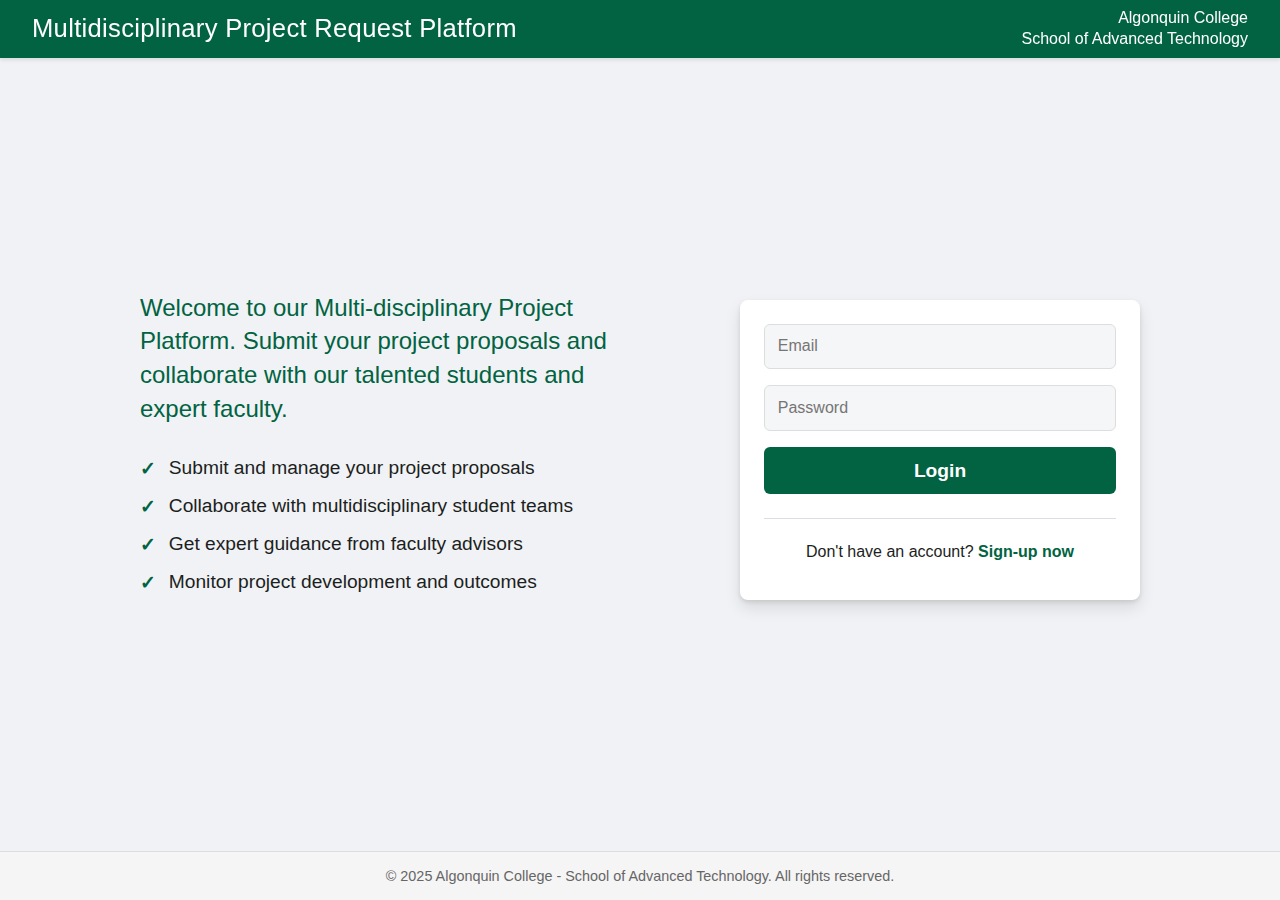
<file: index.html>
<!DOCTYPE html>
<html lang="en">
  <head>
    <meta charset="UTF-8" />
    <meta name="viewport" content="width=device-width, initial-scale=1.0" />
    <title>Home</title>
    <link rel="stylesheet" href="./css/styles.css" />
    <script src="./js/auth.js"></script>
  </head>
  <body>
    <div class="header">
      <h2>Multidisciplinary Project Request Platform</h2>
      <div class="header-right">
        <div class="school-info">
          <div>Algonquin College</div>
          <div>School of Advanced Technology</div>
        </div>
        <button onclick="logout()" class="logout-btn">Logout</button>
      </div>
    </div>

    <div class="main-container with-sidebar">
      <div class="sidebar">
        <nav class="nav-menu">
          <a href="addProject.html" class="menu-item">Submit New Request</a>
          <a href="#" class="menu-item" onclick="sortByProjectName()"
            >Sort by Project Name</a
          >
          <a href="#" class="menu-item" onclick="sortBySemester()"
            >Sort by Semester</a
          >
        </nav>
      </div>

      <div class="content">
        <div class="form-container" id="projects">
          <h2>Project List</h2>
          <div id="projects-container">
            <!-- projects will be loaded here -->
          </div>
        </div>
      </div>
    </div>

    <footer class="footer">
      <p>
        © 2025 Algonquin College - School of Advanced Technology. All rights
        reserved.
      </p>
    </footer>

    <script>
      async function loadConfig() {
        const response = await fetch("./assets/config.json");
        if (!response.ok) throw new Error("Failed to load config");
        return await response.json();
      }

      window.addEventListener("load", async function () {
        if (!checkAuthentication()) return;

        const config = await loadConfig();
        const API_BASE_URL = config.API_BASE_URL;

        const userInfo = JSON.parse(localStorage.getItem("userInfo"));
        // Show/hide menu items based on user type
        const submitNewRequestLink = document.querySelector(
          'a[href="addProject.html"]'
        );
        if (userInfo.type === "PROFESSOR") {
          submitNewRequestLink.style.display = "none";
        }

        if (userInfo.type === "ORGANIZATION") {
          loadProjectsByOrganization(userInfo.id, API_BASE_URL);
        } else {
          printProjects(API_BASE_URL);
        }
      });

      function logout() {
        localStorage.removeItem("token");
        localStorage.removeItem("userInfo");
        window.location.href = "login.html";
      }

      function sortByProjectName() {
        const container = document.getElementById("projects-container");
        const projectCards = Array.from(container.children);

        projectCards.sort((a, b) => {
          const nameA = a.querySelector("h3").textContent.toLowerCase();
          const nameB = b.querySelector("h3").textContent.toLowerCase();
          return nameA.localeCompare(nameB);
        });

        container.innerHTML = "";
        projectCards.forEach((card) => container.appendChild(card));
      }

      function getSemesterWeight(semester) {
        const [term, year] = semester.split("_");
        const yearWeight = parseInt(year) * 3;

        let termWeight;
        switch (term) {
          case "WINTER":
            termWeight = 0;
            break;
          case "SPRING":
            termWeight = 1;
            break;
          case "FALL":
            termWeight = 2;
            break;
          default:
            termWeight = 3;
        }

        return yearWeight + termWeight;
      }

      function sortBySemester() {
        const container = document.getElementById("projects-container");
        const projectCards = Array.from(container.children);

        projectCards.sort((a, b) => {
          const semesterA = a
            .querySelector("p:nth-of-type(2)")
            .textContent.split(": ")[1];
          const semesterB = b
            .querySelector("p:nth-of-type(2)")
            .textContent.split(": ")[1];

          return getSemesterWeight(semesterA) - getSemesterWeight(semesterB);
        });

        container.innerHTML = "";
        projectCards.forEach((card) => container.appendChild(card));
      }

      async function loadProjectsByOrganization(organizationId, baseUrl) {
        const apiUrl = `${baseUrl}/api/project/organization/${organizationId}`;

        try {
          const response = await fetch(apiUrl);
          const data = await response.json();

          const projects = data.projects || data;

          const container = document.getElementById("projects-container");
          container.innerHTML = "";

          if (projects.length === 0) {
            container.innerHTML = "<p>No projects found.</p>";
            return;
          }

          projects.forEach((project) => {
            const projectDiv = document.createElement("div");
            projectDiv.className = "project-card";

            projectDiv.innerHTML = `
                    <div class="project-header">
                        <h3>${project.projectName}</h3>
                        <div class="button-group-horizontal">
                            <button onclick="window.location.href='editProject.html?id=${
                              project.id
                            }'" class="edit-btn">View/Edit</button>
                        </div>
                    </div>
                    <p class="description-line"><strong>Description:</strong> ${
                      project.description
                    }</p>
                    <p><strong>Semester:</strong> ${project.semester}</p>
                    <p><strong>NDA Required:</strong> ${
                      project.ndaRequired ? "Yes" : "No"
                    }</p>
                    <p><strong>Showcase Allowed:</strong> ${
                      project.showcaseAllowed ? "Yes" : "No"
                    }</p>
                    <p><strong>Created At:</strong> ${new Date(
                      project.createdAt
                    ).toLocaleString()}</p>
                `;

            container.appendChild(projectDiv);
          });
        } catch (error) {
          console.error("Error fetching projects:", error);
        }
      }

      async function printProjects() {
        const apiUrl = `${baseUrl}/api/project`;

        try {
          const response = await fetch(apiUrl);
          const data = await response.json();

          const projects = data.projects || data;

          const container = document.getElementById("projects-container");
          container.innerHTML = "";

          if (projects.length === 0) {
            container.innerHTML = "<p>No projects found.</p>";
            return;
          }

          projects.forEach((project) => {
            const projectDiv = document.createElement("div");
            projectDiv.className = "project-card";

            projectDiv.innerHTML = `
                    <div class="project-header">
                        <h3>${project.projectName}</h3>
                        <div class="button-group-horizontal">
                            <button onclick="window.location.href='editProject.html?id=${
                              project.id
                            }&mode=view'" class="view-btn">View Detail</button>
                            <button onclick="handleManageTag(${
                              project.id
                            })" class="manage-btn">Manage Tag</button>
                        </div>
                    </div>
                    <p class="description-line"><strong>Description:</strong> ${
                      project.description
                    }</p>
                    <p><strong>Semester:</strong> ${project.semester}</p>
                    <p><strong>NDA Required:</strong> ${
                      project.ndaRequired ? "Yes" : "No"
                    }</p>
                    <p><strong>Showcase Allowed:</strong> ${
                      project.showcaseAllowed ? "Yes" : "No"
                    }</p>
                    <p><strong>Created At:</strong> ${new Date(
                      project.createdAt
                    ).toLocaleString()}</p>
                `;

            container.appendChild(projectDiv);
          });
        } catch (error) {
          console.error("Error fetching projects:", error);
        }
      }
    </script>
  </body>
</html>
</file>
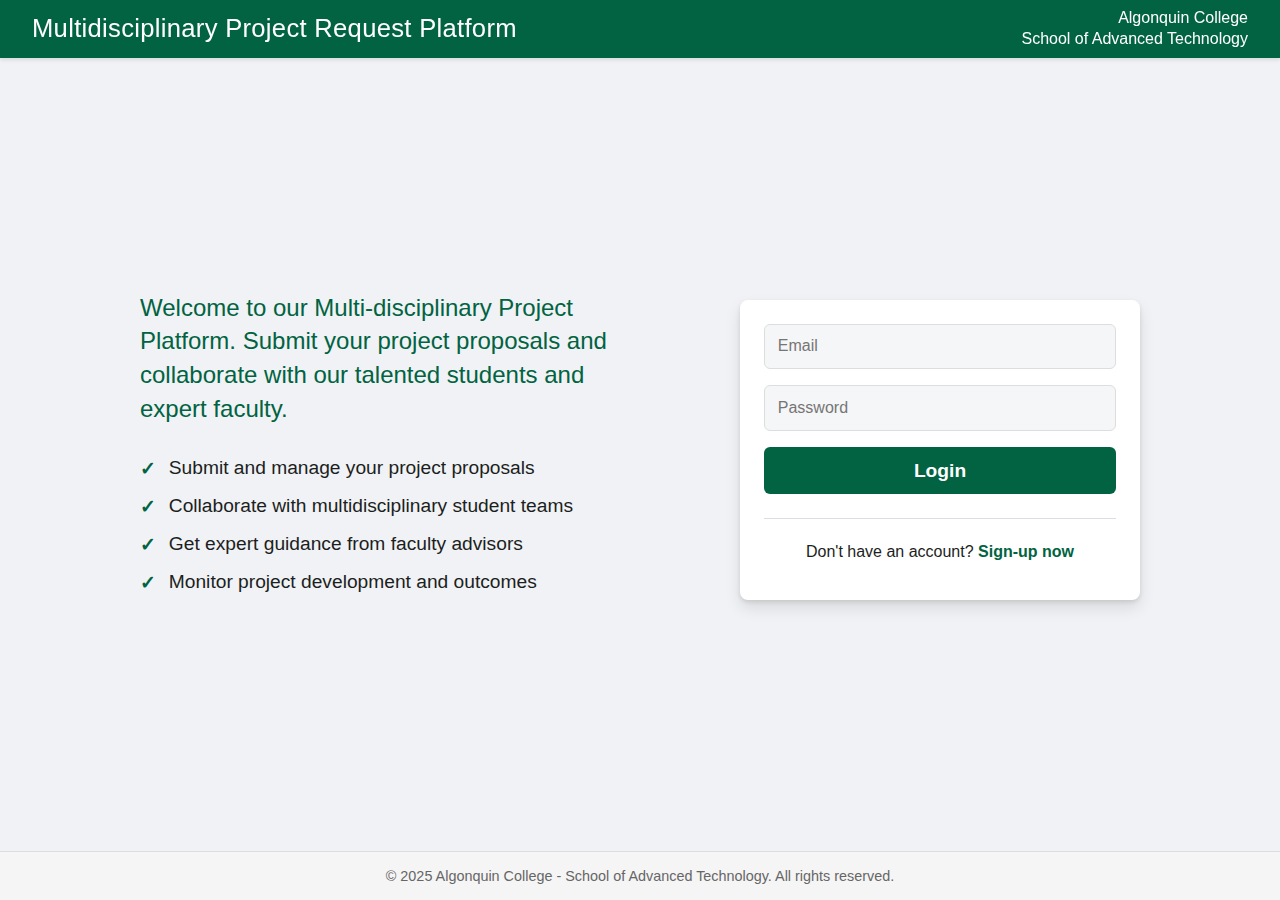
<file: addProject.html>
<!DOCTYPE html>
<html lang="en">
  <head>
    <meta charset="UTF-8" />
    <meta name="viewport" content="width=device-width, initial-scale=1.0" />
    <title>Add Project</title>
    <link rel="stylesheet" href="./css/styles.css" />
    <script src="./js/auth.js"></script>
  </head>
  <body>
    <div class="header">
      <h2>Multidisciplinary Project Request Platform</h2>
      <div class="header-right">
        <div class="school-info">
          <div>Algonquin College</div>
          <div>School of Advanced Technology</div>
        </div>
        <button onclick="logout()" class="logout-btn">Logout</button>
      </div>
    </div>

    <div class="main-container project-page">
      <div class="form-container project-form">
        <h2 class="project-title">Tell Us About Your Project</h2>
        <p class="form-note">
          Fields marked with <span class="required">*</span> are required
        </p>
        <form id="projectForm">
          <div class="form-group">
            <label for="projectName"
              >Project Name <span class="required">*</span></label
            >
            <input
              type="text"
              id="projectName"
              placeholder="Enter here..."
              required
            />
          </div>
          <div class="form-group">
            <label for="description"
              >Project Description <span class="required">*</span></label
            >
            <p class="field-note">
              We do not need full requirements, this description will be used to
              advertise your project to our students during the matching
              process. We need 3-5 sentences about what you are looking to
              achieve, please specify whether they will be building upon an
              existing product or creating one from scratch. If one exists and
              you are aware of the technology used, please provide those details
              as well. Full requirements will be gathered by the student team.
            </p>
            <textarea
              id="description"
              placeholder="Enter here..."
              required
              rows="4"
            ></textarea>
          </div>
          <div class="form-group">
            <label for="availableTime"
              >Time Available<span class="required">*</span></label
            >
            <p class="field-note">
              Please specify the number of hours you are available to
              collaborate with students each week. Successful projects typically
              involve 1-2 hours of communication to clarify requirements with
              the student team. We recommend scheduling a weekly meeting to
              discuss progress, clarify requirements, and address any questions.
            </p>
            <input
              type="number"
              id="availableTime"
              placeholder="Enter here..."
              required
              min="1"
            />
          </div>
          <div class="form-group">
            <label for="purchasingRequirements">Purchasing Requirements</label>
            <p class="field-note">
              Does this project include any items that need to be purchased? If
              so, please list them. If not, you may leave this field blank.
            </p>
            <textarea
              id="purchasingRequirements"
              placeholder="Enter here..."
              rows="3"
            ></textarea>
          </div>
          <div class="form-group">
            <label for="semester"
              >Semester <span class="required">*</span></label
            >
            <p class="field-note">
              In which semester are you looking to get started?
            </p>
            <select id="semester" required>
              <option value="" disabled selected>Select Semester</option>
              <option value="FALL_2025">Fall 2025</option>
              <option value="WINTER_2025">Winter 2025</option>
              <option value="SPRING_2025">Spring 2025</option>
              <option value="FALL_2026">Fall 2026</option>
              <option value="WINTER_2026">Winter 2026</option>
              <option value="SPRING_2026">Spring 2026</option>
              <option value="FALL_2027">Fall 2027</option>
              <option value="WINTER_2027">Winter 2027</option>
              <option value="SPRING_2027">Spring 2027</option>
              <option value="FALL_2028">Fall 2028</option>
              <option value="WINTER_2028">Winter 2028</option>
              <option value="SPRING_2028">Spring 2028</option>
              <option value="FALL_2029">Fall 2029</option>
              <option value="WINTER_2029">Winter 2029</option>
              <option value="SPRING_2029">Spring 2029</option>
              <option value="FALL_2030">Fall 2030</option>
              <option value="WINTER_2030">Winter 2030</option>
              <option value="SPRING_2030">Spring 2030</option>
            </select>
          </div>
          <div class="form-group">
            <label>NDA Requirement<span class="required">*</span></label>
            <p class="field-note">
              Please indicate if students are required to sign an NDA
              (Non-disclosure agreement) for this project.
            </p>
            <div class="radio-group">
              <label class="radio-label">
                <input type="radio" name="ndaRequired" value="true" required />
                Yes
              </label>
              <label class="radio-label">
                <input
                  type="radio"
                  name="ndaRequired"
                  value="false"
                  required
                  checked
                />
                No
              </label>
            </div>
          </div>
          <div class="form-group">
            <label
              >Allow Project to be Showcased at Our Re/ACTION Event?<span
                class="required"
                >*</span
              ></label
            >
            <p class="field-note">
              Every semester, the student teams have an opportunity to showcase
              their work publicly during Applied Research Day (<a
                href="https://www.algonquincollege.com/applied-research/applied-research-day/"
                target="_blank"
                >https://www.algonquincollege.com/applied-research/applied-research-day/</a
              >). Students are asked to create a poster which summarizes the
              project and then they are given a booth to demo the project to
              other students, faculty and industry attendees to highlight what
              they have built.
            </p>
            <div class="radio-group">
              <label class="radio-label">
                <input
                  type="radio"
                  name="showcaseAllowed"
                  value="true"
                  required
                  checked
                />
                Yes
              </label>
              <label class="radio-label">
                <input
                  type="radio"
                  name="showcaseAllowed"
                  value="false"
                  required
                />
                No
              </label>
            </div>
          </div>
          <div class="form-group button-group">
            <button type="submit" class="submit-btn">Submit</button>
            <button
              type="button"
              class="cancel-btn"
              onclick="window.location.href='index.html'"
            >
              Cancel
            </button>
          </div>
        </form>
        <div id="message" class="message-container"></div>
      </div>
    </div>

    <footer class="footer">
      <p>
        © 2025 Algonquin College - School of Advanced Technology. All rights
        reserved.
      </p>
    </footer>

    <script>
      async function loadConfig() {
        const response = await fetch("./assets/config.json");
        if (!response.ok) throw new Error("Failed to load config");
        return await response.json();
      }

      let baseUrl = "";

      window.addEventListener("load",async function () {
        if (!checkAuthentication()) return;

        const config = await loadConfig();
        baseUrl = config.API_BASE_URL;

        const userInfo = JSON.parse(localStorage.getItem("userInfo"));
        if (userInfo.type !== "ORGANIZATION") {
          alert("Only organizations can add new projects.");
          window.location.href = "index.html";
        }
      });

      document
        .getElementById("projectForm")
        .addEventListener("submit", async function (event) {
          event.preventDefault();

          const messageDiv = document.getElementById("message");
          const userInfo = JSON.parse(localStorage.getItem("userInfo"));

          if (!userInfo || !userInfo.id) {
            messageDiv.innerHTML =
              '<p class="error">Error: User information not found. Please login again.</p>';
            setTimeout(() => {
              window.location.href = "login.html";
            }, 2000);
            return;
          }

          const projectData = {
            projectName: document.getElementById("projectName").value.trim(),
            description: document.getElementById("description").value.trim(),
            availableTime: parseInt(
              document.getElementById("availableTime").value
            ),
            purchasingRequirements:
              document.getElementById("purchasingRequirements").value.trim() ||
              null,
            ndaRequired:
              document.querySelector('input[name="ndaRequired"]:checked')
                .value === "true",
            showcaseAllowed:
              document.querySelector('input[name="showcaseAllowed"]:checked')
                .value === "true",
            semester: document.getElementById("semester").value,
            organizationId: userInfo.id,
          };

          console.log("Sending project data:", projectData);

          try {
            const response = await fetch(`${baseUrl}/api/project`, {
              method: "POST",
              headers: {
                "Content-Type": "application/json",
                Authorization: `Bearer ${localStorage.getItem("token")}`,
              },
              body: JSON.stringify(projectData),
            });

            const responseData = await response.json();
            console.log("Response status:", response.status);
            console.log("Response data:", responseData);

            if (response.ok) {
              clearForm();
              messageDiv.innerHTML =
                '<p class="success">Project submitted successfully!</p>';
              setTimeout(() => {
                window.location.href = "index.html";
              }, 2000);
            } else {
              if (Array.isArray(responseData)) {
                const errorMessages = responseData
                  .map((error) => `${error.message}`)
                  .join(", ");
                messageDiv.innerHTML = `<p class="error">Error: ${errorMessages}</p>`;
              } else {
                messageDiv.innerHTML = `<p class="error">Error: ${
                  responseData.message || "Failed to submit project"
                }</p>`;
              }
            }
          } catch (error) {
            console.error("Full error:", error);
            messageDiv.innerHTML = `<p class="error">Error: ${error.message}</p>`;
          }
        });

      document.getElementById("projectForm").onsubmit = function () {
        return false;
      };

      function clearForm() {
        document.getElementById("projectForm").reset();
        document.getElementById("message").innerHTML = "";
      }

      function logout() {
        localStorage.removeItem("token");
        localStorage.removeItem("userInfo");
        window.location.href = "login.html";
      }
    </script>
  </body>
</html>
</file>
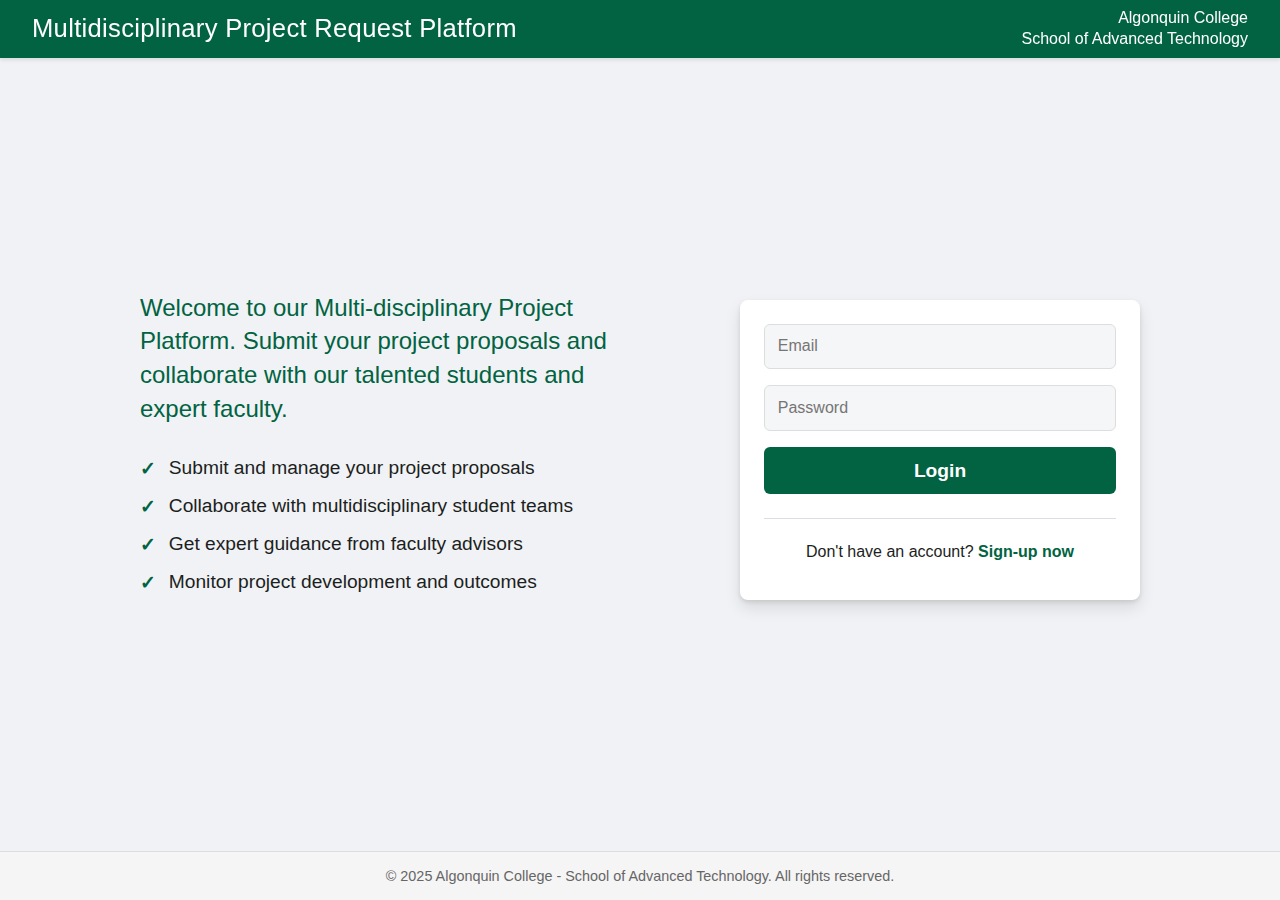
<file: editProject.html>
<!DOCTYPE html>
<html lang="en">
  <head>
    <meta charset="UTF-8" />
    <meta name="viewport" content="width=device-width, initial-scale=1.0" />
    <title>Edit Project</title>
    <link rel="stylesheet" href="./css/styles.css" />
    <script src="./js/auth.js"></script>
  </head>
  <body>
    <div class="header">
      <h2>Multidisciplinary Project Request Platform</h2>
      <div class="header-right">
        <div class="school-info">
          <div>Algonquin College</div>
          <div>School of Advanced Technology</div>
        </div>
        <button onclick="logout()" class="logout-btn">Logout</button>
      </div>
    </div>

    <div class="main-container project-page">
      <div class="form-container project-form">
        <h2 class="project-title">Project Details</h2>
        <p class="form-note">
          Fields marked with <span class="required">*</span> are required
        </p>
        <form id="projectForm">
          <input type="hidden" id="projectId" />
          <div class="form-group">
            <label for="projectName"
              >Project Name <span class="required">*</span></label
            >
            <input
              type="text"
              id="projectName"
              placeholder="Enter here..."
              required
            />
          </div>
          <div class="form-group">
            <label for="description"
              >Project Description <span class="required">*</span></label
            >
            <p class="field-note">
              We do not need full requirements, this description will be used to
              advertise your project to our students during the matching
              process. We need 3-5 sentences about what you are looking to
              achieve, please specify whether they will be building upon an
              existing product or creating one from scratch. If one exists and
              you are aware of the technology used, please provide those details
              as well. Full requirements will be gathered by the student team.
            </p>
            <textarea
              id="description"
              placeholder="Enter here..."
              required
              rows="4"
            ></textarea>
          </div>
          <div class="form-group">
            <label for="availableTime"
              >Time Available<span class="required">*</span></label
            >
            <p class="field-note">
              Please specify the number of hours you are available to
              collaborate with students each week. Successful projects typically
              involve 1-2 hours of communication to clarify requirements with
              the student team. We recommend scheduling a weekly meeting to
              discuss progress, clarify requirements, and address any questions.
            </p>
            <input
              type="number"
              id="availableTime"
              placeholder="Enter here..."
              required
              min="1"
            />
          </div>
          <div class="form-group">
            <label for="purchasingRequirements">Purchasing Requirements</label>
            <p class="field-note">
              Does this project include any items that need to be purchased? If
              so, please list them. If not, you may leave this field blank.
            </p>
            <textarea
              id="purchasingRequirements"
              placeholder="Enter here..."
              rows="3"
            ></textarea>
          </div>
          <div class="form-group">
            <label for="semester"
              >Semester <span class="required">*</span></label
            >
            <p class="field-note">
              In which semester are you looking to get started?
            </p>
            <select id="semester" required>
              <option value="" disabled selected>Select Semester</option>
              <option value="FALL_2025">Fall 2025</option>
              <option value="WINTER_2025">Winter 2025</option>
              <option value="SPRING_2025">Spring 2025</option>
              <option value="FALL_2026">Fall 2026</option>
              <option value="WINTER_2026">Winter 2026</option>
              <option value="SPRING_2026">Spring 2026</option>
              <option value="FALL_2027">Fall 2027</option>
              <option value="WINTER_2027">Winter 2027</option>
              <option value="SPRING_2027">Spring 2027</option>
              <option value="FALL_2028">Fall 2028</option>
              <option value="WINTER_2028">Winter 2028</option>
              <option value="SPRING_2028">Spring 2028</option>
              <option value="FALL_2029">Fall 2029</option>
              <option value="WINTER_2029">Winter 2029</option>
              <option value="SPRING_2029">Spring 2029</option>
              <option value="FALL_2030">Fall 2030</option>
              <option value="WINTER_2030">Winter 2030</option>
              <option value="SPRING_2030">Spring 2030</option>
            </select>
          </div>
          <div class="form-group">
            <label>NDA Requirement<span class="required">*</span></label>
            <p class="field-note">
              Please indicate if students are required to sign an NDA
              (Non-disclosure agreement) for this project.
            </p>
            <div class="radio-group">
              <label class="radio-label">
                <input type="radio" name="ndaRequired" value="true" required />
                Yes
              </label>
              <label class="radio-label">
                <input
                  type="radio"
                  name="ndaRequired"
                  value="false"
                  required
                  checked
                />
                No
              </label>
            </div>
          </div>
          <div class="form-group">
            <label
              >Allow Project to be Showcased at Our Re/ACTION Event?<span
                class="required"
                >*</span
              ></label
            >
            <p class="field-note">
              Every semester, the student teams have an opportunity to showcase
              their work publicly during Applied Research Day (<a
                href="https://www.algonquincollege.com/applied-research/applied-research-day/"
                target="_blank"
                >https://www.algonquincollege.com/applied-research/applied-research-day/</a
              >). Students are asked to create a poster which summarizes the
              project and then they are given a booth to demo the project to
              other students, faculty and industry attendees to highlight what
              they have built.
            </p>
            <div class="radio-group">
              <label class="radio-label">
                <input
                  type="radio"
                  name="showcaseAllowed"
                  value="true"
                  required
                  checked
                />
                Yes
              </label>
              <label class="radio-label">
                <input
                  type="radio"
                  name="showcaseAllowed"
                  value="false"
                  required
                />
                No
              </label>
            </div>
          </div>
          <div class="form-group button-group">
            <button type="submit" class="submit-btn">Update</button>
            <button
              type="button"
              class="cancel-btn"
              onclick="window.location.href='index.html'"
            >
              Cancel
            </button>
          </div>
        </form>
        <div id="message" class="message-container"></div>
        <div class="back-button-container">
          <button
            type="button"
            class="back-btn"
            onclick="window.location.href='index.html'"
            style="display: none"
          >
            Back to List
          </button>
        </div>
      </div>
    </div>

    <footer class="footer">
      <p>
        © 2025 Algonquin College - School of Advanced Technology. All rights
        reserved.
      </p>
    </footer>

    <script>
      async function loadConfig() {
        const response = await fetch("./assets/config.json");
        if (!response.ok) throw new Error("Failed to load config");
        return await response.json();
      }

      let baseUrl = "";

      window.addEventListener("load", async function () {
        if (!checkAuthentication()) return;

        const config = await loadConfig();
        baseUrl = config.API_BASE_URL;

        const userInfo = JSON.parse(localStorage.getItem("userInfo"));
        const urlParams = new URLSearchParams(window.location.search);
        const projectId = urlParams.get("id");
        const viewMode = urlParams.get("mode") === "view";

        if (!projectId) {
          alert("Project ID is required");
          window.location.href = "index.html";
          return;
        }

        try {
          const response = await fetch(`${baseUrl}/api/project/${projectId}`, {
            headers: {
              Authorization: `Bearer ${localStorage.getItem("token")}`,
            },
          });

          if (!response.ok) {
            throw new Error("Failed to fetch project details");
          }

          const project = await response.json();

          // Populate form fields
          document.getElementById("projectId").value = projectId;
          document.getElementById("projectName").value = project.projectName;
          document.getElementById("description").value = project.description;
          document.getElementById("availableTime").value =
            project.availableTime;
          document.getElementById("purchasingRequirements").value =
            project.purchasingRequirements || "";
          document.getElementById("semester").value = project.semester;
          document.querySelector(
            `input[name="ndaRequired"][value="${project.ndaRequired}"]`
          ).checked = true;
          document.querySelector(
            `input[name="showcaseAllowed"][value="${project.showcaseAllowed}"]`
          ).checked = true;

          // If in view mode or user is professor, disable all form elements
          if (viewMode || userInfo.type === "PROFESSOR") {
            const form = document.getElementById("projectForm");
            form.classList.add("form-disabled");

            // Disable all form elements
            const formElements = form.querySelectorAll(
              "input, textarea, select"
            );
            formElements.forEach((element) => {
              element.disabled = true;
            });

            // Change page title
            document.querySelector(".project-title").textContent =
              "Project Details";

            // Show back button for professors
            if (userInfo.type === "PROFESSOR") {
              document.querySelector(".back-btn").style.display = "block";
            }
          }
        } catch (error) {
          console.error("Error:", error);
          document.getElementById(
            "message"
          ).innerHTML = `<p class="error">Error: ${error.message}</p>`;
        }
      });

      document
        .getElementById("projectForm")
        .addEventListener("submit", async function (event) {
          event.preventDefault();

          const messageDiv = document.getElementById("message");
          const projectId = document.getElementById("projectId").value;

          const projectData = {
            id: projectId,
            projectName: document.getElementById("projectName").value.trim(),
            description: document.getElementById("description").value.trim(),
            availableTime: parseInt(
              document.getElementById("availableTime").value
            ),
            purchasingRequirements:
              document.getElementById("purchasingRequirements").value.trim() ||
              null,
            ndaRequired:
              document.querySelector('input[name="ndaRequired"]:checked')
                .value === "true",
            showcaseAllowed:
              document.querySelector('input[name="showcaseAllowed"]:checked')
                .value === "true",
            semester: document.getElementById("semester").value,
          };

          try {
            const config = baseUrl
              ? { API_BASE_URL: baseUrl }
              : await loadConfig();
            const response = await fetch(`${config.API_BASE_URL}/api/project`, {
              method: "PUT",
              headers: {
                "Content-Type": "application/json",
                Authorization: `Bearer ${localStorage.getItem("token")}`,
              },
              body: JSON.stringify(projectData),
            });

            const responseData = await response.json();

            if (response.ok) {
              messageDiv.innerHTML =
                '<p class="success">Project updated successfully!</p>';
              setTimeout(() => {
                window.location.href = "index.html";
              }, 2000);
            } else {
              if (Array.isArray(responseData)) {
                const errorMessages = responseData
                  .map((error) => `${error.message}`)
                  .join(", ");
                messageDiv.innerHTML = `<p class="error">Error: ${errorMessages}</p>`;
              } else {
                messageDiv.innerHTML = `<p class="error">Error: ${
                  responseData.message || "Failed to update project"
                }</p>`;
              }
            }
          } catch (error) {
            console.error("Error updating project:", error);
            messageDiv.innerHTML = `<p class="error">Error: ${error.message}</p>`;
          }
        });

      function logout() {
        localStorage.removeItem("token");
        localStorage.removeItem("userInfo");
        window.location.href = "login.html";
      }
    </script>
  </body>
</html>
</file>
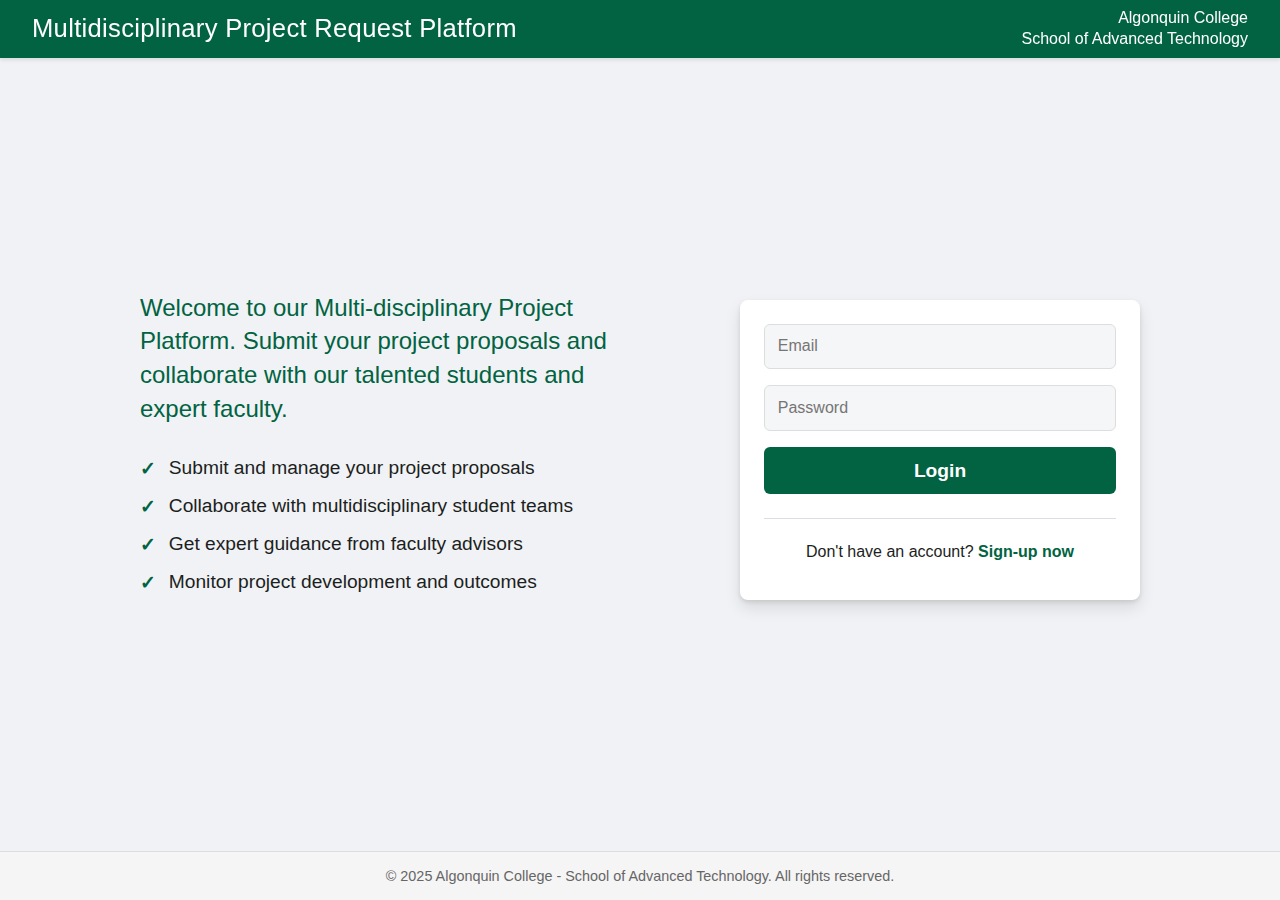
<file: listProject.html>
<!DOCTYPE html>
<html lang="en">
  <head>
    <meta charset="UTF-8" />
    <meta name="viewport" content="width=device-width, initial-scale=1.0" />
    <title>List Projects</title>
    <link rel="stylesheet" href="./css/styles.css" />
    <script src="./js/auth.js"></script>
  </head>
  <body>
    <div class="header">
      <h2>Multi-disciplinary Project Platform</h2>
      <div class="header-right">
        <div class="school-info">
          <div>Algonquin College</div>
          <div>School of Advanced Technology</div>
        </div>
        <button onclick="logout()" class="logout-btn">Logout</button>
      </div>
    </div>

    <div class="main-container">
      <div class="describe-section">
        <h1>Available Projects</h1>
        <p>
          Explore our current multi-disciplinary projects submitted by our
          industry partners.
        </p>
        <ul class="feature-list">
          <li>Filter projects by category or technology</li>
          <li>Collaborate with diverse student teams</li>
          <li>Gain real-world experience on real projects</li>
          <li>Work under faculty mentorship and guidance</li>
        </ul>
        <div class="login-link">
          <a href="index.html">Return</a>
        </div>
      </div>

      <div class="form-container" id="projects">
        <h2>Project List</h2>
        <div id="projects-container">
          <!-- projects -->
        </div>
      </div>
    </div>

    <footer class="footer">
      <p>
        © 2025 Algonquin College - School of Advanced Technology. All rights
        reserved.
      </p>
    </footer>

    <script>
      async function loadConfig() {
        const response = await fetch("./assets/config.json");
        if (!response.ok) throw new Error("Failed to load config");
        return await response.json();
      }

      window.addEventListener("load", async function () {
        if (!checkAuthentication()) return;

        const userInfo = JSON.parse(localStorage.getItem("userInfo"));
        const config = await loadConfig();

        if (userInfo.type === "ORGANIZATION") {
          loadProjectsByOrganization(userInfo.id, config.API_BASE_URL);
        } else {
          printProjects(config.API_BASE_URL);
        }
      });

      async function loadProjectsByOrganization(organizationId, baseUrl) {
        const apiUrl = `${baseUrl}/api/project/organization/${organizationId}`;

        try {
          const response = await fetch(apiUrl, {
            headers: {
              Authorization: `Bearer ${localStorage.getItem("token")}`,
            },
          });
          const data = await response.json();

          const projects = data.projects || data;

          const container = document.getElementById("projects-container");
          container.innerHTML = "";

          if (projects.length === 0) {
            container.innerHTML = "<p>No projects found.</p>";
            return;
          }

          projects.forEach((project) => {
            const projectDiv = document.createElement("div");
            projectDiv.className = "project-card";

            projectDiv.innerHTML = `
                        <h3>${project.projectName}</h3>
                        <p><strong>Description:</strong> ${
                          project.description
                        }</p>
                        <p><strong>Semester:</strong> ${project.semester}</p>
                        <p><strong>NDA Required:</strong> ${
                          project.ndaRequired ? "Yes" : "No"
                        }</p>
                        <p><strong>Showcase Allowed:</strong> ${
                          project.showcaseAllowed ? "Yes" : "No"
                        }</p>
                        <p><strong>Created At:</strong> ${new Date(
                          project.createdAt
                        ).toLocaleString()}</p>
                    `;

            container.appendChild(projectDiv);
          });
        } catch (error) {
          console.error("Error fetching projects:", error);
        }
      }

      async function printProjects() {
        const apiUrl = `${baseUrl}/api/project`;

        try {
          const response = await fetch(apiUrl, {
            headers: {
              Authorization: `Bearer ${localStorage.getItem("token")}`,
            },
          });
          const data = await response.json();

          const projects = data.projects || data;

          const container = document.getElementById("projects-container");
          container.innerHTML = "";

          if (projects.length === 0) {
            container.innerHTML = "<p>No projects found.</p>";
            return;
          }

          projects.forEach((project) => {
            const projectDiv = document.createElement("div");
            projectDiv.className = "project-card";

            projectDiv.innerHTML = `
                        <h3>${project.projectName}</h3>
                        <p><strong>Description:</strong> ${
                          project.description
                        }</p>
                        <p><strong>Semester:</strong> ${project.semester}</p>
                        <p><strong>NDA Required:</strong> ${
                          project.ndaRequired ? "Yes" : "No"
                        }</p>
                        <p><strong>Showcase Allowed:</strong> ${
                          project.showcaseAllowed ? "Yes" : "No"
                        }</p>
                        <p><strong>Created At:</strong> ${new Date(
                          project.createdAt
                        ).toLocaleString()}</p>
                    `;

            container.appendChild(projectDiv);
          });
        } catch (error) {
          console.error("Error fetching projects:", error);
        }
      }
    </script>
  </body>
</html>
</file>
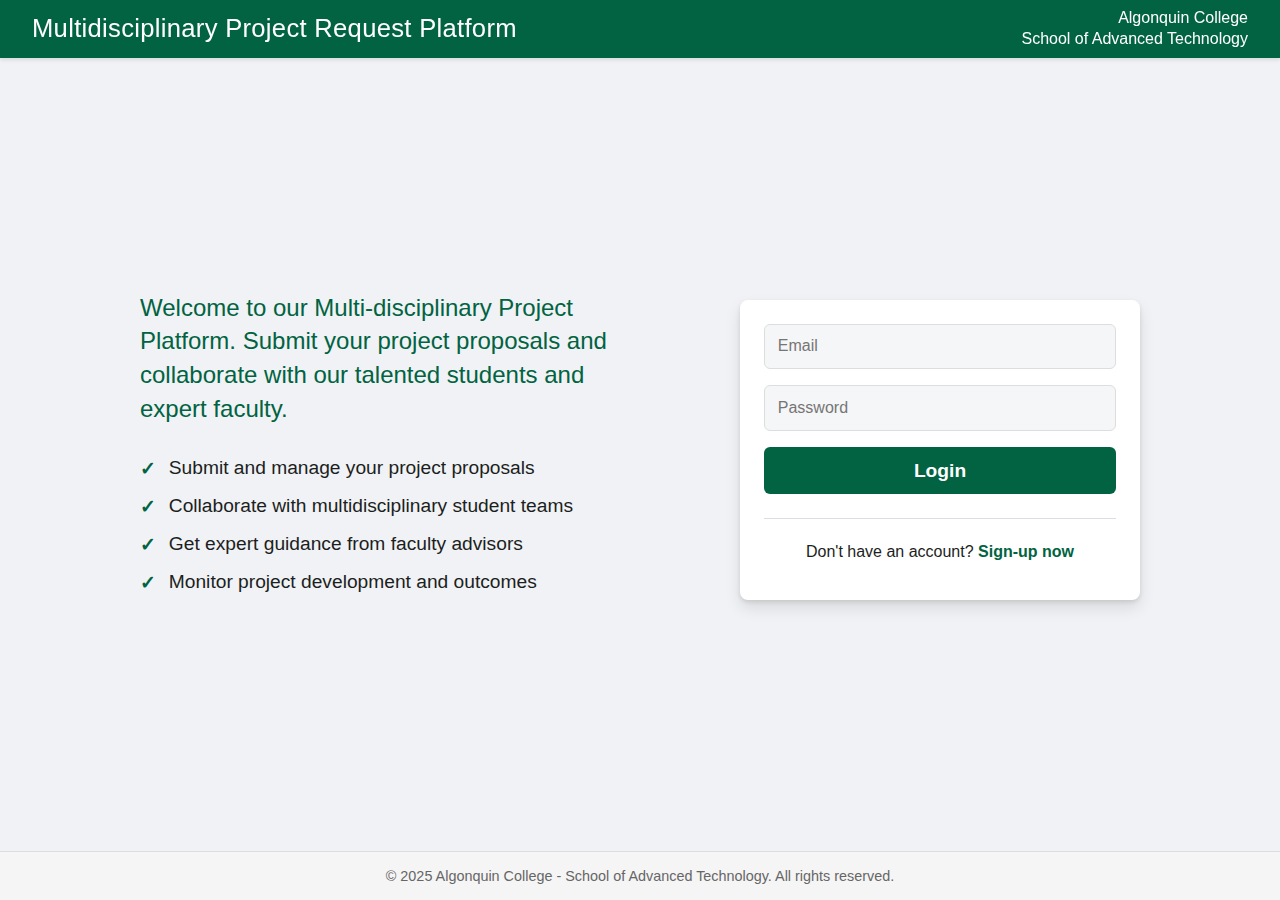
<file: login.html>
<!DOCTYPE html>
<html lang="en">
  <head>
    <meta charset="UTF-8" />
    <meta name="viewport" content="width=device-width, initial-scale=1.0" />
    <title>Login</title>
    <link rel="stylesheet" href="./css/styles.css" />
  </head>
  <body>
    <div class="header">
      <h2>Multidisciplinary Project Request Platform</h2>
      <div class="school-info">
        <div>Algonquin College</div>
        <div>School of Advanced Technology</div>
      </div>
    </div>

    <div class="main-container">
      <div class="describe-section">
        <p>
          Welcome to our Multi-disciplinary Project Platform. Submit your
          project proposals and collaborate with our talented students and
          expert faculty.
        </p>
        <ul class="feature-list">
          <li>Submit and manage your project proposals</li>
          <li>Collaborate with multidisciplinary student teams</li>
          <li>Get expert guidance from faculty advisors</li>
          <li>Monitor project development and outcomes</li>
        </ul>
      </div>
      <div class="form-container">
        <form id="loginForm">
          <div class="form-group">
            <input type="email" id="email" placeholder="Email" required />
          </div>
          <div class="form-group">
            <input
              type="password"
              id="password"
              placeholder="Password"
              required
            />
          </div>
          <button type="submit">Login</button>
          <div class="divider"></div>
          <div class="register-link">
            Don't have an account? <a href="signup.html">Sign-up now</a>
          </div>
        </form>
        <div id="message" class="message-container"></div>
      </div>
    </div>

    <footer class="footer">
      <p>
        © 2025 Algonquin College - School of Advanced Technology. All rights
        reserved.
      </p>
    </footer>

    <script>
      async function loadConfig() {
        const response = await fetch("./assets/config.json");
        if (!response.ok) throw new Error("Failed to load config");
        return await response.json();
      }

      document
        .getElementById("loginForm")
        .addEventListener("submit", async function (event) {
          event.preventDefault();
          const userData = {
            email: document.getElementById("email").value,
            password: document.getElementById("password").value,
          };

          try {
            const config = await loadConfig();

            const response = await fetch(`${config.API_BASE_URL}/api/login`, {
              method: "POST",
              headers: { "Content-Type": "application/json" },
              body: JSON.stringify(userData),
            });

            if (response.ok) {
              const userData = await response.json();
              localStorage.setItem("token", userData.token);
              localStorage.setItem(
                "userInfo",
                JSON.stringify({
                  id: userData.userId,
                  email: userData.email,
                  firstName: userData.firstName,
                  lastName: userData.lastName,
                  type: userData.type,
                })
              );
              clearForm();
              document.getElementById("message").innerHTML =
                '<p class="success">Login successful!</p>';
              setTimeout(() => {
                window.location.href = "index.html";
              }, 1000);
            } else {
              throw new Error(
                responseData.message || `Error: ${response.statusText}`
              );
            }
          } catch (error) {
            document.getElementById(
              "message"
            ).innerHTML = `<p class="error"> ${error.message}</p>`;
          }
        });

      function clearForm() {
        document.getElementById("loginForm").reset();
        document.getElementById("message").innerHTML = "";
      }
    </script>
  </body>
</html>
</file>
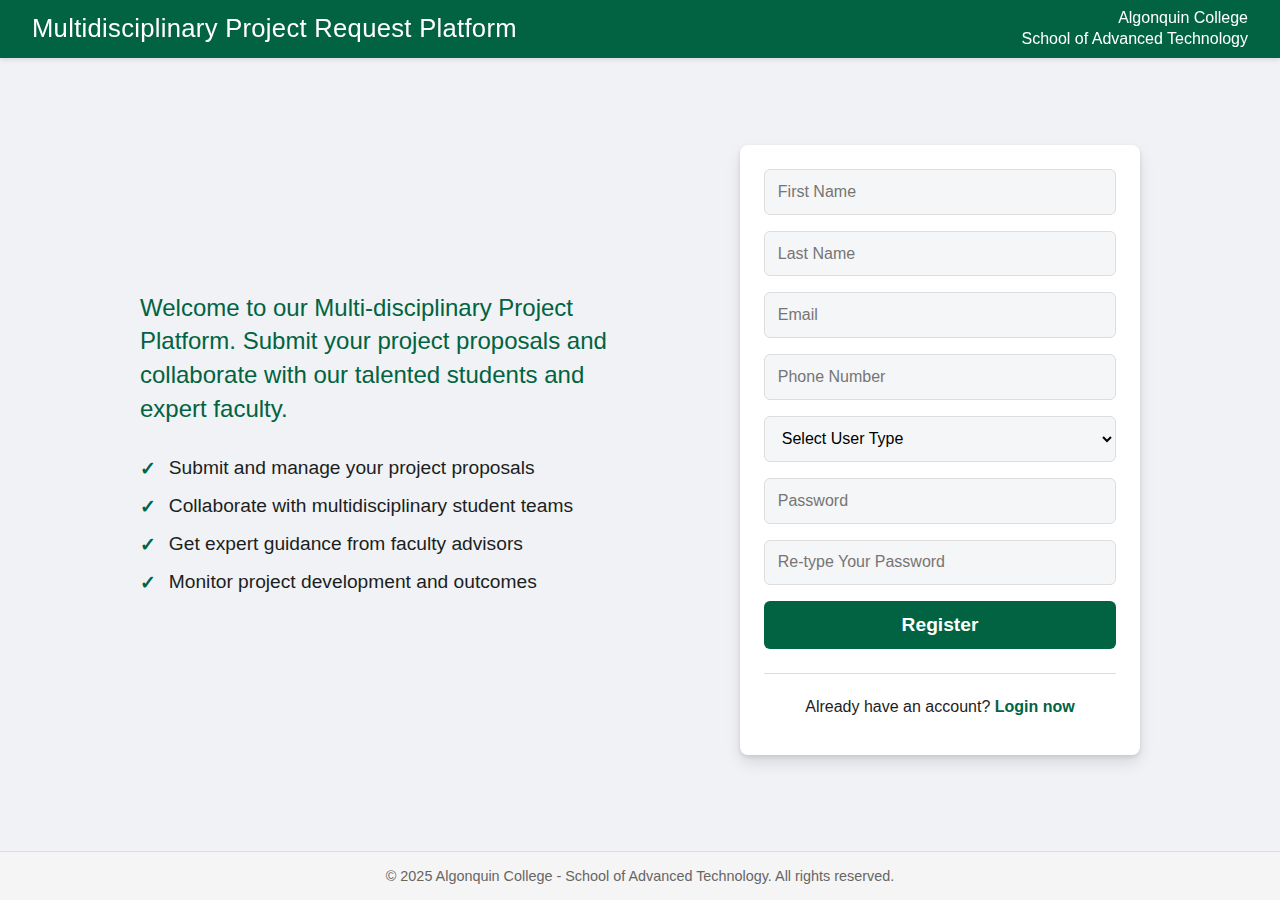
<file: signup.html>
<!DOCTYPE html>
<html lang="en">
  <head>
    <meta charset="UTF-8" />
    <meta name="viewport" content="width=device-width, initial-scale=1.0" />
    <title>Signup</title>
    <link rel="stylesheet" href="./css/styles.css" />
  </head>
  <body>
    <div class="header">
      <h2>Multidisciplinary Project Request Platform</h2>
      <div class="school-info">
        <div>Algonquin College</div>
        <div>School of Advanced Technology</div>
      </div>
    </div>

    <div class="main-container">
      <div class="describe-section">
        <p>
          Welcome to our Multi-disciplinary Project Platform. Submit your
          project proposals and collaborate with our talented students and
          expert faculty.
        </p>
        <ul class="feature-list">
          <li>Submit and manage your project proposals</li>
          <li>Collaborate with multidisciplinary student teams</li>
          <li>Get expert guidance from faculty advisors</li>
          <li>Monitor project development and outcomes</li>
        </ul>
      </div>
      <div class="form-container">
        <form id="signupForm">
          <div class="form-group">
            <input
              type="text"
              id="firstName"
              placeholder="First Name"
              required
            />
          </div>
          <div class="form-group">
            <input type="text" id="lastName" placeholder="Last Name" required />
          </div>
          <div class="form-group">
            <input type="email" id="email" placeholder="Email" required />
          </div>
          <div class="form-group">
            <input type="tel" id="phone" placeholder="Phone Number" />
          </div>
          <div class="form-group">
            <select id="type" required>
              <option value="" disabled selected>Select User Type</option>
              <option value="Organization">Client</option>
              <option value="Professor">Professor</option>
            </select>
          </div>
          <div class="form-group hidden" id="orgGroup">
            <input
              type="text"
              id="organizationName"
              placeholder="Organization Name (Optional)"
            />
          </div>
          <div class="form-group">
            <input
              type="password"
              id="password"
              placeholder="Password"
              required
            />
          </div>
          <div class="form-group">
            <input
              type="password"
              id="retypePassword"
              placeholder="Re-type Your Password"
              required
            />
          </div>
          <button type="submit">Register</button>
          <div class="divider"></div>
          <div class="login-link">
            Already have an account? <a href="login.html">Login now</a>
          </div>
        </form>
        <div id="message" class="message-container"></div>
      </div>
    </div>

    <footer class="footer">
      <p>
        © 2025 Algonquin College - School of Advanced Technology. All rights
        reserved.
      </p>
    </footer>
    <script>
      async function loadConfig() {
        const response = await fetch("./assets/config.json");
        if (!response.ok) throw new Error("Failed to load config");
        return await response.json();
      }

      document
        .getElementById("signupForm")
        .addEventListener("submit", async function (event) {
          event.preventDefault();

          const messageDiv = document.getElementById("message");
          const password = document.getElementById("password").value;
          const retypePassword =
            document.getElementById("retypePassword").value;

          const userData = {
            firstName: document.getElementById("firstName").value,
            lastName: document.getElementById("lastName").value,
            email: document.getElementById("email").value,
            organizationName: document.getElementById("organizationName").value,
            phone: document.getElementById("phone").value,
            type: document.getElementById("type").value.toUpperCase(),
            password: password,
          };

          if (password !== retypePassword) {
            alert("Passwords do not match");
            return;
          }

          try {
            const config = await loadConfig();

            const response = await fetch(`${config.API_BASE_URL}/api/signup`, {
              method: "POST",
              headers: { "Content-Type": "application/json" },
              body: JSON.stringify(userData),
            });

            const responseData = await response.json();

            if (response.ok) {
              clearForm();
              messageDiv.innerHTML =
                '<p class="success">User registered successfully!</p>';
            } else {
              throw new Error(
                responseData.message || `Error: ${response.statusText}`
              );
            }
          } catch (error) {
            console.error("Error:", error);
            messageDiv.innerHTML = `<p class="error">${error.message}</p>`;
          }
        });

      document.getElementById("type").addEventListener("change", function () {
        const orgGroup = document.getElementById("orgGroup");
        if (this.value === "Organization") {
          orgGroup.classList.remove("hidden");
        } else {
          orgGroup.classList.add("hidden");
        }
      });

      function clearForm() {
        document.getElementById("signupForm").reset();
        document.getElementById("message").innerHTML = "";
      }
    </script>
  </body>
</html>
</file>
<file: css/styles.css>
:root {
    --primary-color: #016341;
    --primary-hover: #015235;
    --background-color: #f0f2f5;
}

* {
    box-sizing: border-box;
    margin: 0;
    padding: 0;
}

.header {
    background-color: var(--primary-color);
    color: white;
    width: 100%;
    padding: 0.5rem 2rem;
    position: fixed;
    top: 0;
    left: 0;
    z-index: 1000;
    box-shadow: 0 2px 4px rgba(0, 0, 0, 0.1);
    display: flex;
    justify-content: space-between;
    align-items: center;
}

.header h2 {
    font-size: 1.6rem;
    font-family: Arial, sans-serif;
    font-weight: 500;
    letter-spacing: 0.3px;
}

.school-info {
    text-align: right;
    font-size: 1rem;
    line-height: 1.3;
    font-family: Arial, sans-serif;
}

body {
    font-family: Arial, sans-serif;
    background-color: var(--background-color);
    min-height: 100vh;
    display: flex;
    flex-direction: column;
    align-items: center;
    padding: 6rem 1rem 0 1rem;
    position: relative;
    min-height: 100vh;
}

.main-container {
    flex: 1;
    display: flex;
    align-items: center;
    justify-content: space-between;
    max-width: 1000px;
    width: 100%;
    gap: 3rem;
    margin-bottom: 6rem;
}

.describe-section {
    flex: 1;
    padding-right: 2rem;
}

.describe-section h1 {
    font-size: 3.5rem;
    color: var(--primary-color);
    margin-bottom: 1rem;
}

.describe-section p {
    font-size: 1.5rem;
    color: var(--primary-color);
    line-height: 1.4;
    margin-bottom: 1.5rem;
    text-align: left;
    width: 90%;
}

.feature-list {
    list-style: none;
    padding: 0;
    margin-top: 2rem;
}

.feature-list li {
    font-size: 1.2rem;
    color: #1c1e21;
    margin-bottom: 1rem;
    padding-left: 1.8rem;
    position: relative;
}

.feature-list li::before {
    content: '✓';
    color: var(--primary-color);
    position: absolute;
    left: 0;
    font-weight: bold;
}

.form-container {
    background-color: white;
    padding: 1.5rem;
    border-radius: 8px;
    box-shadow: 0 2px 4px rgba(0, 0, 0, 0.1), 0 8px 16px rgba(0, 0, 0, 0.1);
    width: 100%;
    max-width: 400px;
}

.form-group {
    margin-bottom: 1rem;
}

input, select {
    width: 100%;
    padding: 0.8rem;
    border: 1px solid #ddd;
    border-radius: 6px;
    font-size: 1rem;
    background-color: #f5f6f7;
}

input:focus, select:focus {
    outline: none;
    border-color: var(--primary-color);
    box-shadow: 0 0 0 2px rgba(1, 99, 65, 0.2);
}

button {
    width: 100%;
    padding: 0.8rem;
    background-color: var(--primary-color);
    color: white;
    border: none;
    border-radius: 6px;
    font-size: 1.2rem;
    font-weight: bold;
    cursor: pointer;
    transition: background-color 0.3s;
}

button:hover {
    background-color: var(--primary-hover);
}

.divider {
    border-bottom: 1px solid #dadde1;
    margin: 1.5rem 0;
}

.login-link, .register-link {
    text-align: center;
    margin-top: 1rem;
    color: #1c1e21;
}

.login-link a, .register-link a {
    color: var(--primary-color);
    text-decoration: none;
    font-weight: bold;
}

.login-link a:hover, .register-link a:hover {
    text-decoration: underline;
}

.hidden {
    display: none;
}

.message-container {
    margin-top: 15px;
    text-align: center;
}

.success {
    color: #015235; 
    margin: 10px 0;
}

.error {
    color: #f44336; 
    margin: 10px 0;
}

.footer {
    background-color: #f5f5f5;
    padding: 1rem;
    text-align: center;
    color: #666;
    font-size: 0.9rem;
    width: 100%;
    border-top: 1px solid #ddd;
    position: absolute;
    bottom: 0;
    left: 0;
}

.footer p {
    margin: 0;
}

/* Project page specific styles */
.project-page {
    justify-content: center !important;
    padding: 0 2rem;
}

.project-page .project-form {
    max-width: 800px !important;
    padding: 2rem;
}

.project-title {
    color: var(--primary-color);
    margin-bottom: 1.5rem;
    text-align: center;
}

.project-form .form-group {
    margin-bottom: 1.5rem;
}

.project-form label {
    display: flex;
    align-items: center;
    gap: 4px;
    margin-bottom: 8px;
    font-weight: 500;
    color: #333;
}

.project-form input[type="text"],
.project-form input[type="number"],
.project-form textarea,
.project-form select {
    width: 100%;
    padding: 0.8rem;
    border: 1px solid #ddd;
    border-radius: 6px;
    font-size: 1rem;
    background-color: #f5f6f7;
}

.project-form textarea {
    min-height: 120px;
    font-family: Arial, sans-serif;
    resize: vertical;
}

.project-form textarea:focus,
.project-form input:focus,
.project-form select:focus {
    outline: none;
    border-color: var(--primary-color);
    box-shadow: 0 0 0 2px rgba(1, 99, 65, 0.2);
}

.project-form .checkbox-group {
    display: flex;
    align-items: center;
}

.project-form .checkbox-group label {
    display: flex;
    align-items: center;
    margin-bottom: 0;
}

.project-form .checkbox-group input[type="checkbox"] {
    width: auto;
    margin-right: 8px;
}

.header-right {
    display: flex;
    align-items: center;
    gap: 2rem;
}

.logout-btn {
    background-color: transparent;
    border: 1px solid white;
    color: white;
    padding: 0.5rem 1rem;
    cursor: pointer;
    font-size: 1rem;
    border-radius: 4px;
    width: auto;
    transition: all 0.3s ease;
}

.logout-btn:hover {
    background-color: white;
    color: var(--primary-color);
}

@media (max-width: 900px) {
    .header {
        padding: 0.8rem 2rem;
        justify-content: center;
    }

    .header h2 {
        text-align: center;
        font-size: 1.7rem;
    }

    .school-info {
        display: none;
    }

    .main-container {
        flex-direction: column;
        text-align: center;
        padding-top: 2rem;
    }

    .describe-section {
        padding-right: 0;
        margin-bottom: 1rem;
        display: flex;
        flex-direction: column;
        align-items: center;
    }

    .describe-section h1 {
        font-size: 2.5rem;
    }

    .describe-section p {
        font-size: 1.2rem;
        margin-bottom: 1rem;
        text-align: center;
        width: 95%;
        margin: 0 auto 1rem auto;
    }

    .feature-list {
        margin-top: 1rem;
        width: 95%;
        margin: 1rem auto;
        display: flex;
        flex-direction: column;
        align-items: flex-start;
        max-width: 460px;
    }

    .feature-list li {
        font-size: 1.1rem;
        text-align: left;
        padding-left: 1.8rem;
        width: 100%;
    }

    body {
        padding: 5rem 1rem 4rem 1rem;
    }

    .project-page {
        padding: 0 1rem;
    }

    .project-page .project-form {
        padding: 1.5rem;
    }

    .project-title {
        font-size: 1.5rem;
    }

    .header-right {
        gap: 1rem;
    }
    
    .logout-btn {
        padding: 0.4rem 0.8rem;
        font-size: 0.9rem;
    }
}

.button-group {
    display: flex;
    gap: 1rem;
    margin-top: 2rem;
}

.button-group button {
    flex: 1;
}

.submit-btn {
    background-color: #0a8554;
    color: white;
}

.submit-btn:hover {
    background-color: #097548;
}

.cancel-btn {
    background-color: #f5f5f5;
    color: #333;
    border: 1px solid #ddd;
}

.cancel-btn:hover {
    background-color: #e5e5e5;
}

.form-note {
    margin-bottom: 1.5rem;
    color: #666;
    font-size: 0.9rem;
    font-style: italic;
}

.required {
    color: #ff0000;
    margin-left: 2px;
}

.field-note {
    color: #666;
    font-size: 0.85rem;
    margin: 2px 0 6px 0;
    font-style: italic;
}

.checkbox-group .field-note {
    margin-left: 24px;
}

.radio-group {
    display: flex;
    gap: 2rem;
    margin-top: 0.5rem;
}

.radio-label {
    display: flex;
    align-items: center;
    gap: 0.5rem;
    cursor: pointer;
}

.radio-label input[type="radio"] {
    width: auto;
    margin: 0;
    cursor: pointer;
}

.with-sidebar {
    display: flex !important;
    gap: 3rem;
    align-items: flex-start !important;
    justify-content: center;
    max-width: 1200px;
    margin: 0 auto;
    padding: 0 2rem;
}

.sidebar {
    width: 220px;
    background-color: white;
    border-radius: 8px;
    box-shadow: 0 2px 4px rgba(0, 0, 0, 0.1);
    padding: 1rem;
    font-weight: bold;
    flex-shrink: 0;
}

.nav-menu {
    display: flex;
    flex-direction: column;
    gap: 0.5rem;
}

.menu-item {
    display: flex;
    align-items: center;
    gap: 0.5rem;
    padding: 0.8rem;
    color: var(--primary-color);
    text-decoration: none;
    border-radius: 6px;
    transition: all 0.3s ease;
    white-space: nowrap;
    width: 100%;
    font-size: 0.95rem;
}

.menu-item:hover {
    background-color: #f5f6f7;
}

.menu-icon {
    font-size: 1.2rem;
    font-weight: bold;
}

.content {
    flex: 1;
    border-radius: 8px;
    padding: 1rem;
    background-color: white;
    box-shadow: 0 2px 4px rgba(0, 0, 0, 0.1);
    max-width: 900px;
    margin: 0;
}

/* listProject specific styling */
#projects {
    height: 600px;
    overflow-y: auto; 
    padding-right: 10px;
}

#projects h2 {
    color: var(--primary-color);
    margin-bottom: 1rem;
    margin-top: 0;
    position: sticky;
    top: 0;
    background-color: white;
    padding: 0.5rem 0;
    z-index: 1;
    border-bottom: 1px solid #eee;
}

.project-card {
    margin-bottom: 20px; 
    padding: 20px;
    border: 1px solid #ddd;
    border-radius: 8px;
    background-color: white;
    width: 100%;
}

.project-card h3 {
    margin-bottom: 10px;
    font-size: 1.1rem;
    color: var(--primary-color);
}

.project-card p {
    margin-bottom: 8px;
    font-size: 0.95rem;
}

.project-card .description-line {
    white-space: nowrap;
    overflow: hidden;
    text-overflow: ellipsis;
    max-width: 100%;
    padding-right: 20px;
}

.project-card strong {
    margin-right: 8px;
    color: #444;
}

/* Project List specific styles */
#projects.form-container {
    width: 100%;
    max-width: 900px;
    margin: 0 auto;
    background: none;
    box-shadow: none;
    padding: 0;
}

.project-header {
    display: flex;
    justify-content: space-between;
    align-items: center;
    margin-bottom: 15px;
}

.project-header h3 {
    margin: 0;
}

.edit-btn {
    background-color: #0a8554;
    color: white;
    padding: 8px 16px;
    border: none;
    border-radius: 4px;
    cursor: pointer;
    font-size: 0.9rem;
    width: auto;
    transition: background-color 0.3s;
}

.edit-btn:hover {
    background-color: #097548;
}

.button-group-horizontal {
    display: flex;
    gap: 0.5rem;
}

.view-btn, .manage-btn {
    background-color: var(--primary-color);
    color: white;
    padding: 8px 16px;
    border: none;
    border-radius: 4px;
    cursor: pointer;
    font-size: 0.9rem;
    width: auto;
    transition: background-color 0.3s;
}

.view-btn:hover, .manage-btn:hover {
    background-color: var(--primary-hover);
}

.view-btn {
    background-color: #2196F3;
}

.view-btn:hover {
    background-color: #1976D2;
}

.manage-btn {
    background-color: #FF9800;
}

.manage-btn:hover {
    background-color: #F57C00;
}

/* Disabled form styles */
.form-disabled input[type="text"],
.form-disabled input[type="number"],
.form-disabled textarea,
.form-disabled select,
.form-disabled input[type="radio"] {
    background-color: #f8f9fa;
    cursor: not-allowed;
    opacity: 0.9;
    color: #2c3338;
    border-color: #e2e4e7;
}

.form-disabled .radio-label {
    color: #2c3338;
    opacity: 0.9;
}

.form-disabled input[type="radio"] {
    opacity: 0.8;
}

.form-disabled input[type="radio"]:checked {
    opacity: 1;
    accent-color: #015235;
    transform: scale(1.5);
}

.form-disabled textarea {
    color: #2c3338;
    line-height: 1.5;
}

.form-disabled .button-group {
    display: none;
}

.back-button-container {
    margin-top: 2rem;
    text-align: center;
}

.back-btn {
    background-color: #2196F3;
    color: white;
    padding: 0.8rem 2rem;
    border: none;
    border-radius: 6px;
    font-size: 1rem;
    font-weight: bold;
    cursor: pointer;
    transition: background-color 0.3s;
    width: auto;
    display: inline-block;
}

.back-btn:hover {
    background-color: #1976D2;
}
</file>
